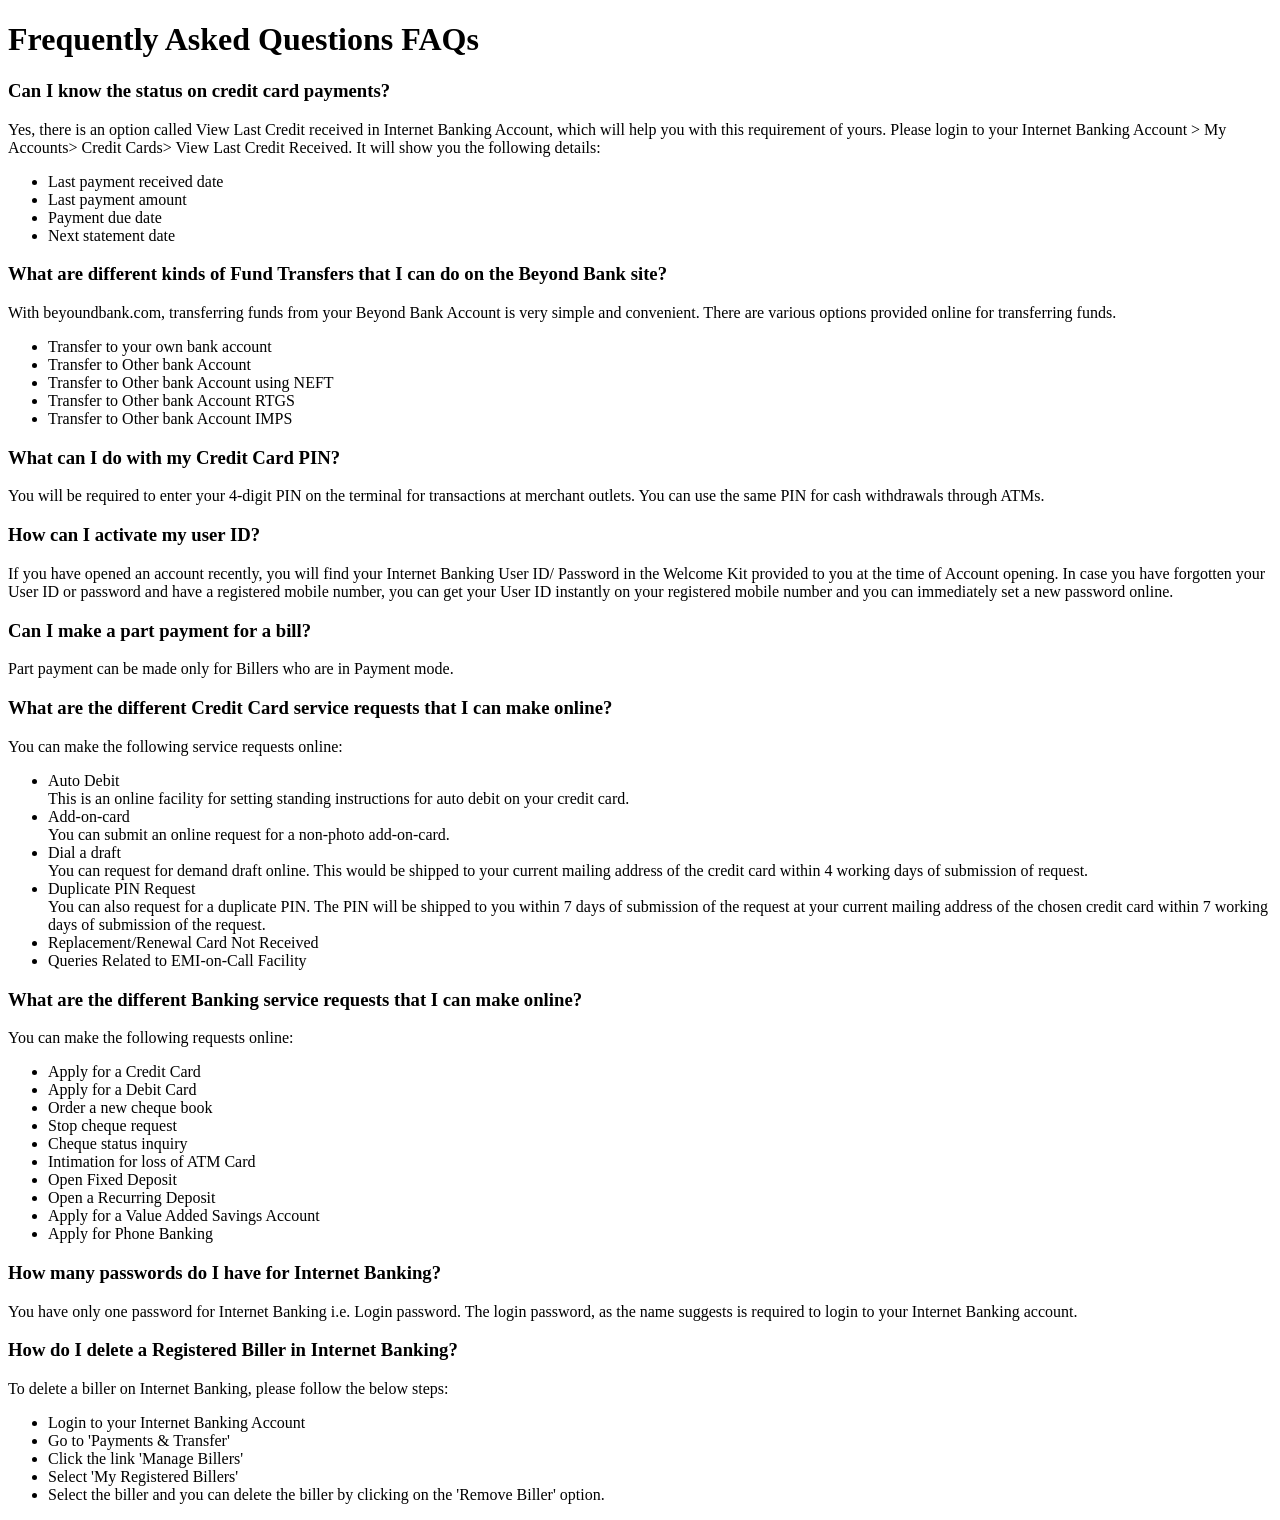
<file: index.html>
<!DOCTYPE html>
<html>
<head>
<title>Beyond Bank FAQ</title>
</head>
<body>

<h1>Frequently Asked Questions FAQs</h1>
<h3>Can I know the status on credit card payments?</h3>
<p>Yes, there is an option called View Last Credit received in Internet Banking Account, which will help you with this requirement of yours.

Please login to your Internet Banking Account > My Accounts> Credit Cards> View Last Credit Received.

It will show you the following details:


<ul>
  <li>Last payment received date</li>
  <li>Last payment amount</li>
  <li>Payment due date</li>
  <li>Next statement date</li>
</ul>
<h3>What are different kinds of Fund Transfers that I can do on the Beyond Bank site?</h3>
<p>With beyoundbank.com, transferring funds from your Beyond Bank Account is very simple and convenient. There are various options provided online for transferring funds.

<ul>
  <li>Transfer to your own bank account</li>
  <li>Transfer to Other bank Account</li>
  <li>Transfer to Other bank Account using NEFT</li>
  <li>Transfer to Other bank Account RTGS</li>
  <li>Transfer to Other bank Account IMPS</li>
</ul>
</p>

<h3>What can I do with my Credit Card PIN?</h3>
<p>
You will be required to enter your 4-digit PIN on the terminal for transactions at merchant outlets. You can use the same PIN for cash withdrawals through ATMs. </p>
<h3>How can I activate my user ID?</h3>
<p>
If you have opened an account recently, you will find your Internet Banking User ID/ Password in the Welcome Kit provided to you at the time of Account opening.

In case you have forgotten your User ID or password and have a registered mobile number, you can get your User ID instantly on your registered mobile number and you can immediately set a new password online. </p>
<h3> Can I make a part payment for a bill? </h3>
<p>Part payment can be made only for Billers who are in Payment mode.</p>

<h3>What are the different Credit Card service requests that I can make online?</h3>
<p> 
You can make the following service requests online:
<ul>
<li>Auto Debit</li>
This is an online facility for setting standing instructions for auto debit on your credit card.
<li>Add-on-card</li>
You can submit an online request for a non-photo add-on-card.
<li>Dial a draft</li>
You can request for demand draft online. This would be shipped to your current mailing address of the credit card within 4 working days of submission of request.
<li>Duplicate PIN Request</li>
You can also request for a duplicate PIN. The PIN will be shipped to you within 7 days of submission of the request at your current mailing address of the chosen credit card within 7 working days of submission of the request.
<li>Replacement/Renewal Card Not Received</li>
<li>Queries Related to EMI-on-Call Facility</li>  </ul>

<h3> What are the different Banking service requests that I can make online?</h3>
<p>
You can make the following requests online:
<ul>
<li>Apply for a Credit Card</li>
<li>Apply for a Debit Card</li>
<li>Order a new cheque book</li>
<li>Stop cheque request</li>
<li>Cheque status inquiry</li>
<li>Intimation for loss of ATM Card</li>
<li>Open Fixed Deposit</li>
<li>Open a Recurring Deposit</li>
<li>Apply for a Value Added Savings Account</li>
<li>Apply for Phone Banking </li> </ul></p>

<h3>How many passwords do I have for Internet Banking?</h3>
<p>
You have only one password for Internet Banking i.e. Login password. The login password, as the name suggests is required to login to your Internet Banking account.</p>
<h3>How do I delete a Registered Biller in Internet Banking?</h3>
<p>To delete a biller on Internet Banking, please follow the below steps:
<ul>
<li>Login to your Internet Banking Account</li>
<li>Go to 'Payments & Transfer'</li>
<li>Click the link 'Manage Billers'</li>
<li>Select 'My Registered Billers'</li>
<li>Select the biller and you can delete the biller by clicking on the 'Remove Biller' option.</li></ul>

</p>


</body>
</html>
</file>
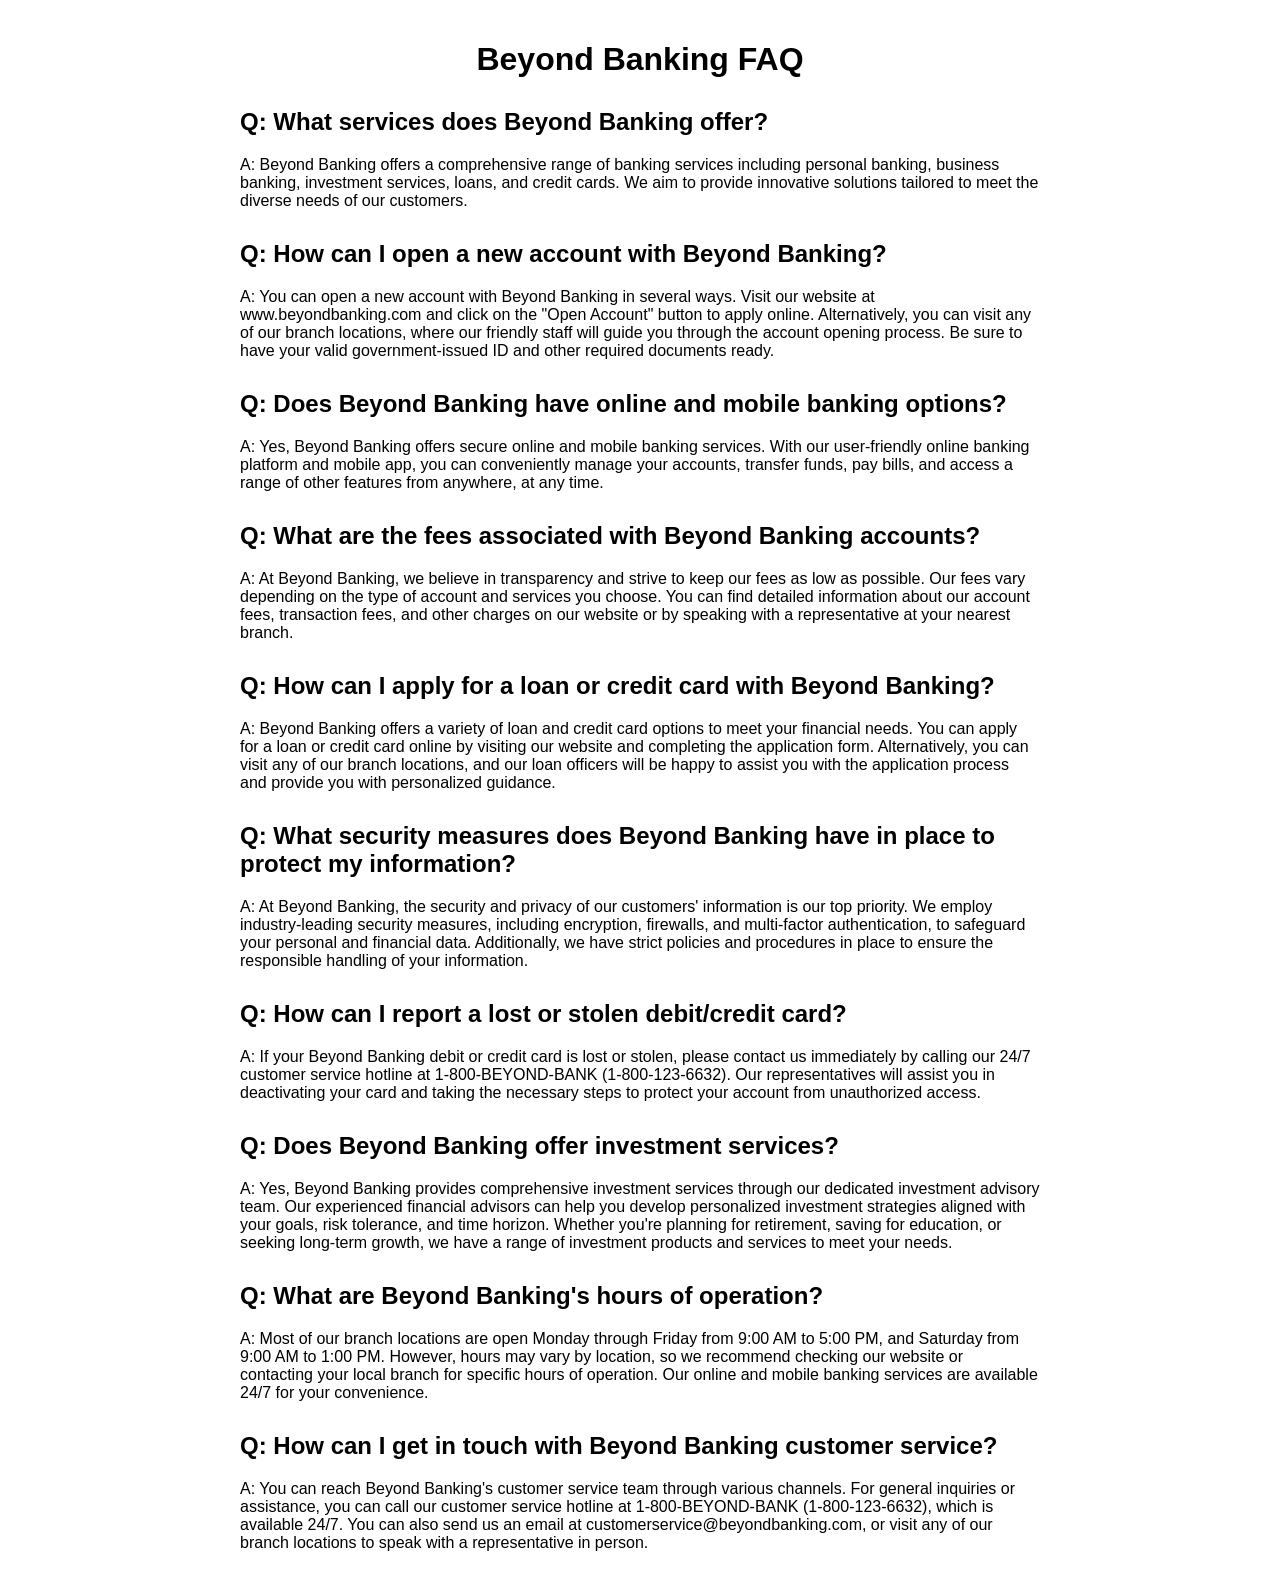
<file: banking_david.html>
<!DOCTYPE html>
<html lang="en">
<head>
    <meta charset="UTF-8">
    <meta name="viewport" content="width=device-width, initial-scale=1.0">
    <title>Beyond Banking FAQ</title>
    <style>
        body {
            font-family: Arial, sans-serif;
            max-width: 800px;
            margin: 0 auto;
            padding: 20px;
        }
        h1 {
            text-align: center;
        }
        h2 {
            margin-top: 30px;
        }
    </style>
</head>
<body>
    <h1>Beyond Banking FAQ</h1>

    <h2>Q: What services does Beyond Banking offer?</h2>
    <p>A: Beyond Banking offers a comprehensive range of banking services including personal banking, business banking, investment services, loans, and credit cards. We aim to provide innovative solutions tailored to meet the diverse needs of our customers.</p>

    <h2>Q: How can I open a new account with Beyond Banking?</h2>
    <p>A: You can open a new account with Beyond Banking in several ways. Visit our website at www.beyondbanking.com and click on the "Open Account" button to apply online. Alternatively, you can visit any of our branch locations, where our friendly staff will guide you through the account opening process. Be sure to have your valid government-issued ID and other required documents ready.</p>

    <h2>Q: Does Beyond Banking have online and mobile banking options?</h2>
    <p>A: Yes, Beyond Banking offers secure online and mobile banking services. With our user-friendly online banking platform and mobile app, you can conveniently manage your accounts, transfer funds, pay bills, and access a range of other features from anywhere, at any time.</p>

    <h2>Q: What are the fees associated with Beyond Banking accounts?</h2>
    <p>A: At Beyond Banking, we believe in transparency and strive to keep our fees as low as possible. Our fees vary depending on the type of account and services you choose. You can find detailed information about our account fees, transaction fees, and other charges on our website or by speaking with a representative at your nearest branch.</p>

    <h2>Q: How can I apply for a loan or credit card with Beyond Banking?</h2>
    <p>A: Beyond Banking offers a variety of loan and credit card options to meet your financial needs. You can apply for a loan or credit card online by visiting our website and completing the application form. Alternatively, you can visit any of our branch locations, and our loan officers will be happy to assist you with the application process and provide you with personalized guidance.</p>

    <h2>Q: What security measures does Beyond Banking have in place to protect my information?</h2>
    <p>A: At Beyond Banking, the security and privacy of our customers' information is our top priority. We employ industry-leading security measures, including encryption, firewalls, and multi-factor authentication, to safeguard your personal and financial data. Additionally, we have strict policies and procedures in place to ensure the responsible handling of your information.</p>

    <h2>Q: How can I report a lost or stolen debit/credit card?</h2>
    <p>A: If your Beyond Banking debit or credit card is lost or stolen, please contact us immediately by calling our 24/7 customer service hotline at 1-800-BEYOND-BANK (1-800-123-6632). Our representatives will assist you in deactivating your card and taking the necessary steps to protect your account from unauthorized access.</p>

    <h2>Q: Does Beyond Banking offer investment services?</h2>
    <p>A: Yes, Beyond Banking provides comprehensive investment services through our dedicated investment advisory team. Our experienced financial advisors can help you develop personalized investment strategies aligned with your goals, risk tolerance, and time horizon. Whether you're planning for retirement, saving for education, or seeking long-term growth, we have a range of investment products and services to meet your needs.</p>

    <h2>Q: What are Beyond Banking's hours of operation?</h2>
    <p>A: Most of our branch locations are open Monday through Friday from 9:00 AM to 5:00 PM, and Saturday from 9:00 AM to 1:00 PM. However, hours may vary by location, so we recommend checking our website or contacting your local branch for specific hours of operation. Our online and mobile banking services are available 24/7 for your convenience.</p>

    <h2>Q: How can I get in touch with Beyond Banking customer service?</h2>
    <p>A: You can reach Beyond Banking's customer service team through various channels. For general inquiries or assistance, you can call our customer service hotline at 1-800-BEYOND-BANK (1-800-123-6632), which is available 24/7. You can also send us an email at customerservice@beyondbanking.com, or visit any of our branch locations to speak with a representative in person.</p>

</body>
</html>
</file>
